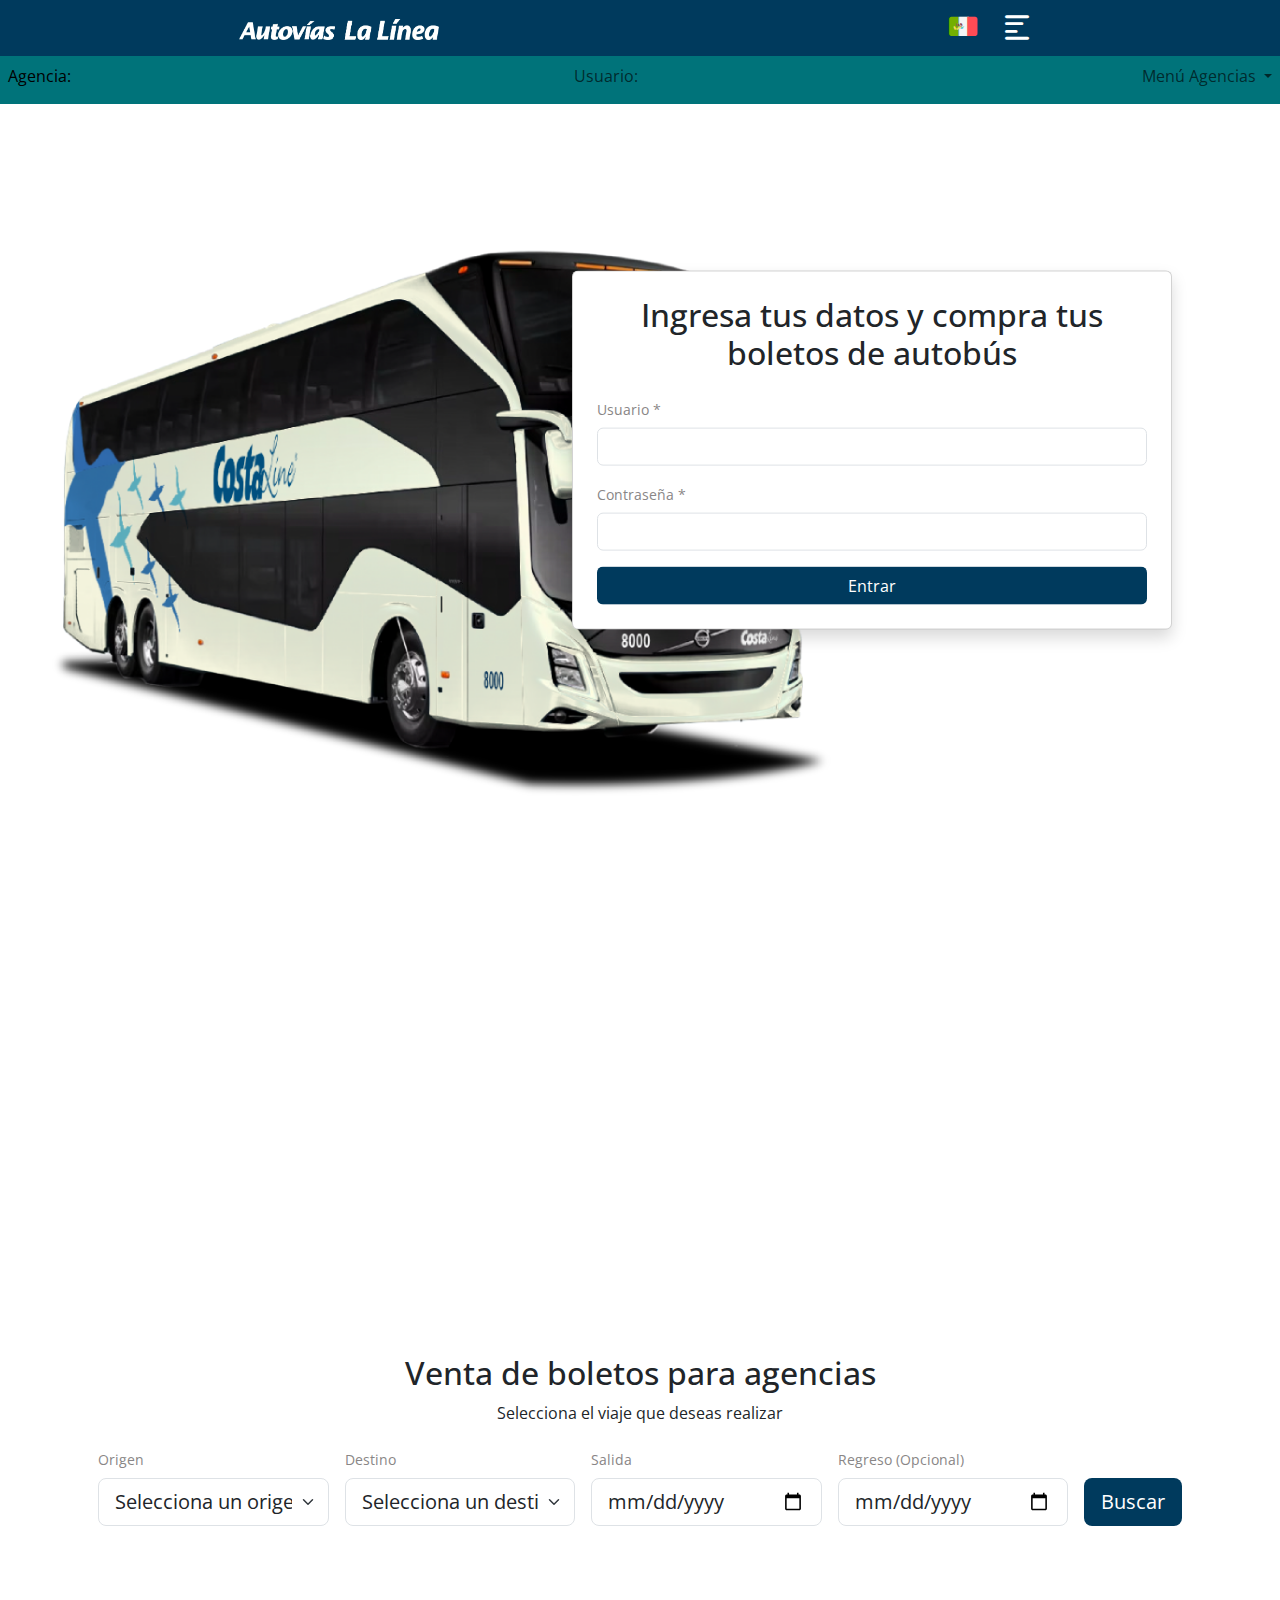
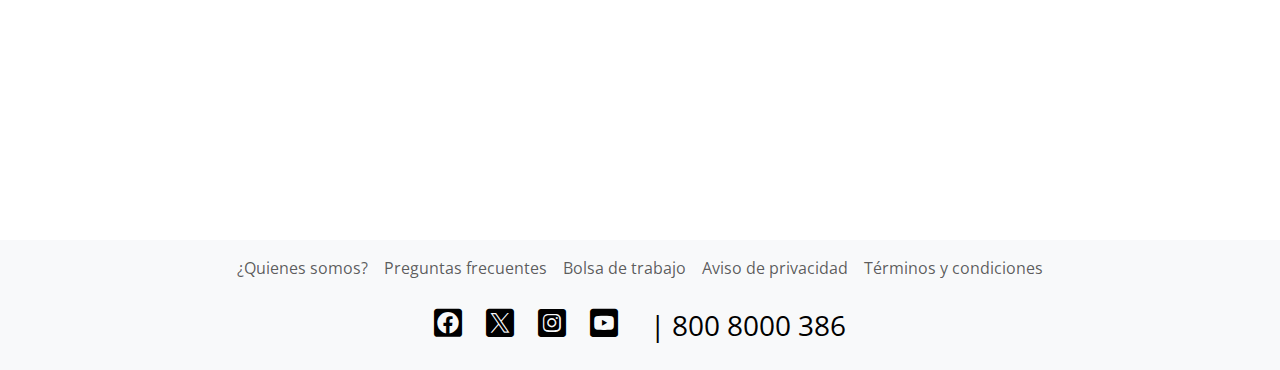
<file: index.html>
<!DOCTYPE html>
<html lang="es">

<head>
  <meta charset="UTF-8" />
  <meta name="viewport" content="width=device-width, initial-scale=1.0" />
  <title>Las mejores opciones para tus viajes</title>

  <!-- Import components -->
  <script type="module" src="main.js"></script>
  <script src="./src/js/dynamic-tabs.js"></script>

  <!-- Import Styles -->
  <link rel="stylesheet" href="src/styles/css/css-librerias/bootstrap/bootstrap.min.css?v=1.0.0" />
  <link rel="stylesheet" href="src/styles/css/css-components/styles.min.css?v=1.0.0" />
</head>

<body>
  <app-header-venta-boletos logo='{
        "src": "./src/assets/img/logos/compañia/Logo Hor blanco.webp", 
        "alt": "Logo de Etn Turistar Lujo",
        "href": "https://etn.com.mx/"
      }'></app-header-venta-boletos>

  <!-- Login Section -->
  <layout-login></layout-login>

  <!-- Main Content Section (Initially Hidden) -->
  <main id="main-content" class="main container justify-content-center align-items-center">
    <layout-select-viaje></layout-select-viaje>
  </main>
  <app-footer-venta-boletos></app-footer-venta-boletos>
  <script src="src/js/bootstrap.bundle.min.js"></script>
  <script src="src/js/login-handler.js"></script>
</body>

</html>
</file>
<file: src/styles/css/css-components/styles.min.css>
@font-face{font-family:"Open Sans";src:url("../../../assets/fonts/OpenSans-Regular.ttf") format("truetype");font-weight:400;font-style:normal;font-display:swap}@font-face{font-family:"Open Sans";src:url("../../../assets/fonts/OpenSans-Light.ttf") format("truetype");font-weight:300;font-style:normal;font-display:swap}@font-face{font-family:"Open Sans";src:url("../../../assets/fonts/OpenSans-Medium.ttf") format("truetype");font-weight:500;font-style:normal;font-display:swap}@font-face{font-family:"Open Sans";src:url("../../../assets/fonts/OpenSans-Bold.ttf") format("truetype");font-weight:700;font-style:normal;font-display:swap}@font-face{font-family:"Open Sans";src:url("../../../assets/fonts/OpenSans-ExtraBold.ttf") format("truetype");font-weight:800;font-style:normal;font-display:swap}@font-face{font-family:"Open Sans SemiCondensed";src:url("../../../assets/fonts/OpenSans-SemiCondensed-Bold.ttf") format("truetype");font-weight:700;font-style:normal;font-display:swap}@font-face{font-family:"icomoon";src:url("../../../assets/icons/icomoon.eot?v1.0.3") format("embedded-opentype"),url("../../../assets/icons/icomoon.ttf?v1.0.3") format("truetype"),url("../../../assets/icons/icomoon.woff?v1.0.3") format("woff"),url("../../../assets/icons/icomoon.svg?v1.0.3") format("svg");font-weight:normal;font-style:normal;font-display:block}[class^=icon-],[class*=" icon-"]{font-family:"icomoon" !important;font-style:normal;font-weight:normal;font-variant:normal;text-transform:none;line-height:1;-webkit-font-smoothing:antialiased;-moz-osx-font-smoothing:grayscale}.icon-front-bus .path1:before{content:"";color:#d9d9d9}.icon-front-bus .path2:before{content:"";margin-left:-0.251953125em;color:#d9d9d9}.icon-front-bus .path3:before{content:"";margin-left:-0.251953125em;color:#7c7c7c}.icon-front-bus .path4:before{content:"";margin-left:-0.251953125em;color:#7c7c7c}.icon-front-bus .path5:before{content:"";margin-left:-0.251953125em;color:#d9d9d9}.icon-front-bus .path6:before{content:"";margin-left:-0.251953125em;color:#ccc}.icon-front-bus .path7:before{content:"";margin-left:-0.251953125em;color:#d9d9d9}.icon-back-bus .path1:before{content:"";color:#d9d9d9}.icon-back-bus .path2:before{content:"";margin-left:-14.2275390625em;color:#ccc}.icon-paypal .path1:before{content:"";color:#139ad6}.icon-paypal .path2:before{content:"";margin-left:-2.400390625em;color:#263b80}.icon-paypal .path3:before{content:"";margin-left:-2.400390625em;color:#139ad6}.icon-paypal .path4:before{content:"";margin-left:-2.400390625em;color:#263b80}.icon-paypal .path5:before{content:"";margin-left:-2.400390625em;color:#139ad6}.icon-paypal .path6:before{content:"";margin-left:-2.400390625em;color:#263b80}.icon-paypal .path7:before{content:"";margin-left:-2.400390625em;color:#139ad6}.icon-paypal .path8:before{content:"";margin-left:-2.400390625em;color:#232c65}.icon-wc .path1:before{content:"";color:#003a5d}.icon-wc .path2:before{content:"";margin-left:-1em;color:#232323}.icon-wc .path3:before{content:"";margin-left:-1em;color:none}.icon-wc .path4:before{content:"";margin-left:-1em;color:none}.icon-wc .path5:before{content:"";margin-left:-1em;color:none}.icon-wc .path6:before{content:"";margin-left:-1em;color:none}.icon-wc .path7:before{content:"";margin-left:-1em;color:#232323}.icon-wc .path8:before{content:"";margin-left:-1em;color:none}.icon-boleto-electronico .path1:before{content:"";color:none}.icon-boleto-electronico .path2:before{content:"";margin-left:-1em;color:#232323}.icon-boleto-electronico .path3:before{content:"";margin-left:-1em;color:none}.icon-boleto-electronico .path4:before{content:"";margin-left:-1em;color:#003a5d}.icon-boleto-electronico .path5:before{content:"";margin-left:-1em;color:none}.icon-tv .path1:before{content:"";color:none}.icon-tv .path2:before{content:"";margin-left:-1em;color:#232323}.icon-tv .path3:before{content:"";margin-left:-1em;color:none}.icon-tv .path4:before{content:"";margin-left:-1em;color:#003a5d}.icon-tv .path5:before{content:"";margin-left:-1em;color:#fcfcfc}.icon-bus-bg-blue-rounded .path1:before{content:"";color:#003a5d}.icon-bus-bg-blue-rounded .path2:before{content:"";margin-left:-1em;color:#fff}.icon-kueskipay .path1:before{content:"";color:#0075ff}.icon-kueskipay .path2:before{content:"";margin-left:-5em;color:#0075ff}.icon-kueskipay .path3:before{content:"";margin-left:-5em;color:#0075ff}.icon-kueskipay .path4:before{content:"";margin-left:-5em;color:#0075ff}.icon-kueskipay .path5:before{content:"";margin-left:-5em;color:#0075ff}.icon-kueskipay .path6:before{content:"";margin-left:-5em;color:#0075ff}.icon-kueskipay .path7:before{content:"";margin-left:-5em;color:#0075ff}.icon-kueskipay .path8:before{content:"";margin-left:-5em;color:#000}.icon-kueskipay .path9:before{content:"";margin-left:-5em;color:#000}.icon-kueskipay .path10:before{content:"";margin-left:-5em;color:#000;opacity:.2}.icon-kueskipay .path11:before{content:"";margin-left:-5em;color:#0075ff}.icon-kueskipay .path12:before{content:"";margin-left:-5em;color:#0075ff}.icon-kueskipay .path13:before{content:"";margin-left:-5em;color:#0075ff}.icon-kueskipay .path14:before{content:"";margin-left:-5em;color:#0075ff}.icon-american-express .path1:before{content:"";color:#306fc5}.icon-american-express .path2:before{content:"";margin-left:-1em;color:#306fc5;opacity:.15}.icon-american-express .path3:before{content:"";margin-left:-1em;color:#fff}.icon-american-express .path4:before{content:"";margin-left:-1em;color:#fff}.icon-american-express .path5:before{content:"";margin-left:-1em;color:#fff}.icon-visa .path1:before{content:"";color:#1434cb}.icon-visa .path2:before{content:"";margin-left:-1em;color:#efc75e}.icon-mastercard .path1:before{content:"";color:#ff6041}.icon-mastercard .path2:before{content:"";margin-left:-1em;color:#ffd941}.icon-mastercard .path3:before{content:"";margin-left:-1em;color:#ffd941}.icon-mastercard .path4:before{content:"";margin-left:-1em;color:#ff6041}.icon-Tarjeta-B .path1:before{content:"";color:none}.icon-Tarjeta-B .path2:before{content:"";margin-left:-1em;color:#000}.icon-Tarjeta-B .path3:before{content:"";margin-left:-1em;color:#000}.icon-Tarjeta-B .path4:before{content:"";margin-left:-1em;color:#4a4a4a}.icon-Tarjeta-B .path5:before{content:"";margin-left:-1em;color:#4a4a4a}.icon-Tarjeta-B .path6:before{content:"";margin-left:-1em;color:#4a4a4a}.icon-Tarjeta-B .path7:before{content:"";margin-left:-1em;color:#4a4a4a}.icon-Tarjeta-B .path8:before{content:"";margin-left:-1em;color:#4a4a4a}.icon-breadcrumbs-passengers .path1:before{content:"";color:#000}.icon-breadcrumbs-passengers .path2:before{content:"";margin-left:-1em;color:#000}.icon-breadcrumbs-passengers .path3:before{content:"";margin-left:-1em;color:#4a4a4a}.icon-breadcrumbs-passengers .path4:before{content:"";margin-left:-1em;color:#4a4a4a}.icon-breadcrumbs-passengers .path5:before{content:"";margin-left:-1em;color:#4a4a4a}.icon-breadcrumbs-seats .path1:before{content:"";color:none}.icon-breadcrumbs-seats .path2:before{content:"";margin-left:-1em;color:#4a4a4a}.icon-breadcrumbs-seats .path3:before{content:"";margin-left:-1em;color:#4a4a4a}.icon-breadcrumbs-seats .path4:before{content:"";margin-left:-1em;color:#000}.icon-breadcrumbs-seats .path5:before{content:"";margin-left:-1em;color:#00abc9}.icon-breadcrumbs-seats .path6:before{content:"";margin-left:-1em;color:#00abc9}.icon-breadcrumbs-seats .path7:before{content:"";margin-left:-1em;color:#000}.icon-breadcrumbs-seats .path8:before{content:"";margin-left:-1em;color:#fff}.icon-breadcrumbs-seats .path9:before{content:"";margin-left:-1em;color:#000}.icon-by-day:before{content:""}.icon-night:before{content:""}.icon-output-filter:before{content:""}.icon-Icon-lupa:before{content:"";color:#0e3a59}.icon-close:before{content:""}.icon-arrow-diagonal:before{content:"";color:#fff}.icon-stroke-pointer:before{content:""}.icon-next-button:before{content:""}.icon-next-arrow:before{content:""}.icon-filters:before{content:""}.icon-end-point:before{content:""}.icon-card:before{content:""}.icon-close1:before{content:""}.icon-list:before{content:""}.icon-discount .path1:before{content:"";color:#c7c7c7}.icon-discount .path2:before{content:"";margin-left:-1em;color:#fafafa}.icon-discount .path3:before{content:"";margin-left:-1em;color:#fafafa}.icon-discount .path4:before{content:"";margin-left:-1em;color:#fafafa}.icon-place:before{content:"";color:#c7c7c7}.icon-back-circle:before{content:"";color:#789f90}.icon-bars-menu:before{content:"";color:#fff}.icon-block:before{content:""}.icon-check:before{content:""}.icon-filled-pointer:before{content:"";color:#115e67}.icon-info .path1:before{content:"";color:#000}.icon-info .path2:before{content:"";margin-left:-1em;color:#fff}.icon-logos-card .path1:before{content:"";color:#1434cb}.icon-logos-card .path2:before{content:"";margin-left:-1em;color:#ff5f00}.icon-logos-card .path3:before{content:"";margin-left:-1em;color:#eb001b}.icon-logos-card .path4:before{content:"";margin-left:-1em;color:#f79e1b}.icon-logos-card .path5:before{content:"";margin-left:-1em;color:#f79e1b}.icon-logos-card .path6:before{content:"";margin-left:-1em;color:#016fd0}.icon-logos-card .path7:before{content:"";margin-left:-1em;color:#fff}.icon-logos-card .path8:before{content:"";margin-left:-1em;color:#fff}.icon-logos-card .path9:before{content:"";margin-left:-1em;color:#016fd0}.icon-logos-card .path10:before{content:"";margin-left:-1em;color:#016fd0}.icon-logos-card .path11:before{content:"";margin-left:-1em;color:#016fd0}.icon-logos-card .path12:before{content:"";margin-left:-1em;color:#016fd0}.icon-logos-card .path13:before{content:"";margin-left:-1em;color:#016fd0}.icon-logos-card .path14:before{content:"";margin-left:-1em;color:#016fd0}.icon-logos-card .path15:before{content:"";margin-left:-1em;color:#016fd0}.icon-logos-card .path16:before{content:"";margin-left:-1em;color:#016fd0}.icon-logos-card .path17:before{content:"";margin-left:-1em;color:#016fd0}.icon-logos-card .path18:before{content:"";margin-left:-1em;color:#016fd0}.icon-logos-card .path19:before{content:"";margin-left:-1em;color:#016fd0}.icon-logos-card .path20:before{content:"";margin-left:-1em;color:#016fd0}.icon-logos-card .path21:before{content:"";margin-left:-1em;color:#016fd0}.icon-logos-card .path22:before{content:"";margin-left:-1em;color:#016fd0}.icon-logos-card .path23:before{content:"";margin-left:-1em;color:#016fd0}.icon-mx-flag .path1:before{content:"";color:#73af00}.icon-mx-flag .path2:before{content:"";margin-left:-1em;color:#f5f5f5}.icon-mx-flag .path3:before{content:"";margin-left:-1em;color:#ff4b55}.icon-mx-flag .path4:before{content:"";margin-left:-1em;color:#ffd250}.icon-mx-flag .path5:before{content:"";margin-left:-1em;color:#00c3a0}.icon-mx-flag .path6:before{content:"";margin-left:-1em;color:#00c3a0}.icon-mx-flag .path7:before{content:"";margin-left:-1em;color:#00aadc}.icon-mx-flag .path8:before{content:"";margin-left:-1em;color:#732d37}.icon-mx-flag .path9:before{content:"";margin-left:-1em;color:#aad264}.icon-mx-flag .path10:before{content:"";margin-left:-1em;color:#874150}.icon-mx-flag .path11:before{content:"";margin-left:-1em;color:#732d37}.icon-mx-flag .path12:before{content:"";margin-left:-1em;color:#783c46}.icon-mx-flag .path13:before{content:"";margin-left:-1em;color:#ffd250}.icon-mx-flag .path14:before{content:"";margin-left:-1em;color:#aad264}.icon-mx-flag .path15:before{content:"";margin-left:-1em;color:#ffe15a}.icon-mx-flag .path16:before{content:"";margin-left:-1em;color:#ffe15a}.icon-mx-flag .path17:before{content:"";margin-left:-1em;color:#ffe15a}.icon-mx-flag .path18:before{content:"";margin-left:-1em;color:#ffe15a}.icon-mx-flag .path19:before{content:"";margin-left:-1em;color:#ffe15a}.icon-mx-flag .path20:before{content:"";margin-left:-1em;color:#ffe15a}.icon-mx-flag .path21:before{content:"";margin-left:-1em;color:#ffb478}.icon-mx-flag .path22:before{content:"";margin-left:-1em;color:#9b4b5a}.icon-next-circle:before{content:"";color:#789f90}.icon-oxxo .path1:before{content:"";color:#fff}.icon-oxxo .path2:before{content:"";margin-left:-1em;color:#fbb110}.icon-oxxo .path3:before{content:"";margin-left:-1em;color:#fbb110}.icon-oxxo .path4:before{content:"";margin-left:-1em;color:#e70020}.icon-tickets .path1:before{content:"";color:#bebebe;opacity:.888}.icon-tickets .path2:before{content:"";margin-left:-1em;color:#003a5d}.icon-user:before{content:""}.icon-us-flag .path1:before{content:"";color:#f5f5f5}.icon-us-flag .path2:before{content:"";margin-left:-1em;color:#ff4b55}.icon-us-flag .path3:before{content:"";margin-left:-1em;color:#ff4b55}.icon-us-flag .path4:before{content:"";margin-left:-1em;color:#ff4b55}.icon-us-flag .path5:before{content:"";margin-left:-1em;color:#ff4b55}.icon-us-flag .path6:before{content:"";margin-left:-1em;color:#ff4b55}.icon-us-flag .path7:before{content:"";margin-left:-1em;color:#ff4b55}.icon-us-flag .path8:before{content:"";margin-left:-1em;color:#ff4b55}.icon-us-flag .path9:before{content:"";margin-left:-1em;color:#41479b}.icon-us-flag .path10:before{content:"";margin-left:-1em;color:#f5f5f5}.icon-us-flag .path11:before{content:"";margin-left:-1em;color:#f5f5f5}.icon-us-flag .path12:before{content:"";margin-left:-1em;color:#f5f5f5}.icon-us-flag .path13:before{content:"";margin-left:-1em;color:#f5f5f5}.icon-us-flag .path14:before{content:"";margin-left:-1em;color:#f5f5f5}.icon-us-flag .path15:before{content:"";margin-left:-1em;color:#f5f5f5}.icon-us-flag .path16:before{content:"";margin-left:-1em;color:#f5f5f5}.icon-us-flag .path17:before{content:"";margin-left:-1em;color:#f5f5f5}.icon-us-flag .path18:before{content:"";margin-left:-1em;color:#f5f5f5}.icon-us-flag .path19:before{content:"";margin-left:-1em;color:#f5f5f5}.icon-us-flag .path20:before{content:"";margin-left:-1em;color:#f5f5f5}.icon-us-flag .path21:before{content:"";margin-left:-1em;color:#f5f5f5}.icon-us-flag .path22:before{content:"";margin-left:-1em;color:#f5f5f5}.icon-us-flag .path23:before{content:"";margin-left:-1em;color:#f5f5f5}.icon-us-flag .path24:before{content:"";margin-left:-1em;color:#f5f5f5}.icon-us-flag .path25:before{content:"";margin-left:-1em;color:#f5f5f5}.icon-us-flag .path26:before{content:"";margin-left:-1em;color:#f5f5f5}.icon-us-flag .path27:before{content:"";margin-left:-1em;color:#f5f5f5}.icon-us-flag .path28:before{content:"";margin-left:-1em;color:#f5f5f5}.icon-us-flag .path29:before{content:"";margin-left:-1em;color:#f5f5f5}.icon-us-flag .path30:before{content:"";margin-left:-1em;color:#f5f5f5}.icon-us-flag .path31:before{content:"";margin-left:-1em;color:#f5f5f5}.icon-us-flag .path32:before{content:"";margin-left:-1em;color:#f5f5f5}.icon-us-flag .path33:before{content:"";margin-left:-1em;color:#f5f5f5}.icon-us-flag .path34:before{content:"";margin-left:-1em;color:#f5f5f5}.icon-us-flag .path35:before{content:"";margin-left:-1em;color:#f5f5f5}.icon-us-flag .path36:before{content:"";margin-left:-1em;color:#f5f5f5}.icon-us-flag .path37:before{content:"";margin-left:-1em;color:#f5f5f5}.icon-us-flag .path38:before{content:"";margin-left:-1em;color:#f5f5f5}.icon-us-flag .path39:before{content:"";margin-left:-1em;color:#f5f5f5}.icon-us-flag .path40:before{content:"";margin-left:-1em;color:#f5f5f5}.icon-us-flag .path41:before{content:"";margin-left:-1em;color:#f5f5f5}.icon-us-flag .path42:before{content:"";margin-left:-1em;color:#f5f5f5}.icon-us-flag .path43:before{content:"";margin-left:-1em;color:#f5f5f5}.icon-us-flag .path44:before{content:"";margin-left:-1em;color:#f5f5f5}.icon-us-flag .path45:before{content:"";margin-left:-1em;color:#f5f5f5}.icon-us-flag .path46:before{content:"";margin-left:-1em;color:#f5f5f5}.icon-us-flag .path47:before{content:"";margin-left:-1em;color:#f5f5f5}.icon-us-flag .path48:before{content:"";margin-left:-1em;color:#f5f5f5}.icon-us-flag .path49:before{content:"";margin-left:-1em;color:#f5f5f5}.icon-us-flag .path50:before{content:"";margin-left:-1em;color:#f5f5f5}.icon-fb:before{content:""}.icon-ig:before{content:""}.icon-x:before{content:""}.icon-yt:before{content:""}main{display:-webkit-box;display:-ms-flexbox;display:flex;margin-top:120px;min-height:calc(100vh - 100px);height:100%;width:100%}@media(max-width: 1200px){main{-webkit-box-orient:vertical;-webkit-box-direction:normal;-ms-flex-direction:column;flex-direction:column;margin-top:57px;width:100%;min-height:calc(100vh - 57px)}}aside{width:30%;height:100%;padding:20px}@media(max-width: 1200px){aside{width:100%;padding:10px 0px 10px 0px}}section{width:70%;padding:20px}@media(max-width: 1200px){section{width:100%;padding:10px 0px 0px 0px}}.__btn-forms{background-color:#003a5d;color:#fff;-webkit-transition:all .3s ease-in-out;transition:all .3s ease-in-out}.__btn-forms:hover{background-color:#003a5d;color:#003a5d;-webkit-transform:scale(1.05);transform:scale(1.05)}*,::after,::before{margin:0;padding:0;-webkit-box-sizing:border-box;box-sizing:border-box}.header .navbar{background-color:#00737a}.header .header__nav{background-color:#003a5d}.header .header__nav .header__nav__items .header__nav__button--logo .header__nav__button__logo__img{width:200px}.header .header__nav .header__nav__items .header__nav__list{list-style:none}.header .header__nav .header__nav__items .header__nav__list .header__nav__list__button .header__nav__button--language .header__nav__button__language__icon{font-size:clamp(1.8em,2.3vw,2.5em)}.header .header__nav .header__nav__items .header__nav__list .header__nav__list_button--menu:focus,.header .header__nav .header__nav__items .header__nav__list .header__nav__list_button--menu:active,.header .header__nav .header__nav__items .header__nav__list .header__nav__list_button--menu:hover{outline:none;-webkit-box-shadow:none;box-shadow:none;border:none}.dropdown{position:relative}.__menu-dropdown{background-color:#003b5c;border:none;color:#000;font-weight:500;cursor:pointer;padding:.5rem 1rem;font-size:1rem;-webkit-transition:-webkit-transform .3s ease;transition:-webkit-transform .3s ease;transition:transform .3s ease;transition:transform .3s ease, -webkit-transform .3s ease;border:3px solid #003b5c;border-radius:.5rem}.__menu-dropdown:hover{-webkit-transform:scale(1.02);transform:scale(1.02)}.dropdown-menu{display:block;position:absolute;top:100%;right:10px;min-width:200px;margin-top:.5rem;background-color:#fff;border:none;border-radius:.5rem;-webkit-box-shadow:0 8px 16px rgba(0,0,0,.2);box-shadow:0 8px 16px rgba(0,0,0,.2);z-index:1000;opacity:0;-webkit-transform:translateY(10px);transform:translateY(10px);pointer-events:none;-webkit-transition:opacity .3s ease,-webkit-transform .3s ease;transition:opacity .3s ease,-webkit-transform .3s ease;transition:opacity .3s ease,transform .3s ease;transition:opacity .3s ease,transform .3s ease,-webkit-transform .3s ease}.dropdown-menu.show{opacity:1;-webkit-transform:translateY(0);transform:translateY(0);pointer-events:auto}.dropdown-item{width:100%;padding:.75rem 1rem;color:#333;text-decoration:none;font-size:.95rem;display:block;-webkit-transition:background-color .3s ease,color .3s ease;transition:background-color .3s ease,color .3s ease;border-radius:.25rem}.dropdown-item:hover{color:#003a5d;background-color:#cdc9c9}.navbar-toggler{font-size:1.5rem;background:none;border:none;cursor:pointer}.collapse{display:none}.collapse.show{display:block}.custom-dropdown .dropdown-menu{background-color:#f8f9fa;border:1px solid #ccc;border-radius:.5rem;padding:.5rem 0;-webkit-box-shadow:0 4px 6px rgba(0,0,0,.1);box-shadow:0 4px 6px rgba(0,0,0,.1)}@media(max-width: 991px){#navItems{display:none}}.__login-card{max-width:600px;width:100%;max-height:400px;height:100%;height:auto;position:absolute;top:50%;right:-15%;-webkit-transform:translate(-50%, -50%);transform:translate(-50%, -50%)}@media(max-width: 1025px){.__login-card{position:relative;top:0;right:0;-webkit-transform:none;transform:none}}.__filter .__filter__title{font-size:clamp(.875em,2vw,1.125em)}.__filter .__filter__input-group .__filter__button-filter{display:-webkit-box;display:-ms-flexbox;display:flex;-webkit-box-pack:center;-ms-flex-pack:center;justify-content:center;-webkit-box-align:center;-ms-flex-align:center;align-items:center;border:1.4px solid #003a5d;color:#003a5d}.__filter .__filter__input-group .__filter__button-filter .__filter__icon-filter{font-size:1.5em;color:#fff;background-color:#003a5d;padding:5px}.__filter .__filter__input-group .__filter__button-filter .__filter__input-group__count{background-color:#003a5d;color:#fff}.__modal-footer{display:-webkit-box;display:-ms-flexbox;display:flex;-webkit-box-orient:horizontal;-webkit-box-direction:normal;-ms-flex-direction:row;flex-direction:row;-webkit-box-pack:justify;-ms-flex-pack:justify;justify-content:space-between;-webkit-box-align:center;-ms-flex-align:center;align-items:center;-ms-flex-wrap:nowrap;flex-wrap:nowrap;width:100%;padding:20px;gap:20px}.__modal-footer .__btn-aply{display:-webkit-box;display:-ms-flexbox;display:flex;-webkit-box-pack:center;-ms-flex-pack:center;justify-content:center;-webkit-box-align:center;-ms-flex-align:center;align-items:center;width:50%;border-radius:.7rem}.__checkbox-options .__checkbox{display:-webkit-box;display:-ms-flexbox;display:flex;-webkit-box-align:center;-ms-flex-align:center;align-items:center;max-height:35px;height:100%;background-color:#e7e7e7;border-radius:.7rem;padding:.5rem;gap:2px}.btn-aply{color:#fff;background-color:#003a5d}.btn-aply:hover{background-color:#275280}.btn-resset{color:#003a5d;border-color:#003a5d}.btn-resset:hover,.btn-resset:active{background-color:#275280}.__section__item{-webkit-box-shadow:2px 2px 5px rgba(0,0,0,.3);box-shadow:2px 2px 5px rgba(0,0,0,.3);height:70px}.__section__item .__section__item__logo{width:13%}.__section__item .__section__item__logo .__section__item__logo__img{max-width:100px;width:100%}.__section__item .__section__item__details{display:grid;-webkit-box-shadow:0px 0px 3px 0px rgba(0,0,0,.3);box-shadow:0px 0px 3px 0px rgba(0,0,0,.3);width:87%;grid-template-columns:repeat(5, ifr);grid-template-rows:repeat(2, ifr);grid-template-areas:"icon-time-trip time-trip-text level-cost prices-points see-seats" "icon-time-trip btn-time-details level-cost prices-points see-seats"}.__section__item .__section__item__details .__section__item__logo-grid{grid-area:logo-floors;display:-webkit-box;display:-ms-flexbox;display:flex;-webkit-box-pack:start;-ms-flex-pack:start;justify-content:flex-start;-webkit-box-align:start;-ms-flex-align:start;align-items:flex-start;width:100%}.__section__item .__section__item__details .__section__item__logo-grid .__section__item__logo__img-grid{max-height:30px;height:100%}@media(max-width: 990px){.__section__item .__section__item__details .__section__item__logo-grid .__section__item__logo__img-grid{max-width:130px;width:100%}}.__section__item .__section__item__details .main__section__item__details__icon{grid-area:icon-time-trip}.__section__item .__section__item__details .main__section__item__details__time__text__time{grid-area:time-trip-text}.__section__item .__section__item__details .main__section__item__details__time__text__time .__section__item__details__time__text__time__hour .outline{display:block;width:15px;height:.5px;background-color:#000}.__section__item .__section__item__details .main__section__item__details__time__text__time .__section__item__details__time__text__time__hour .arrow{font-weight:.5px}.__section__item .__section__item__details .main__section__item__details__time__text__info{grid-area:btn-time-details}.__section__item .__section__item__details .main__section__item__details__time__text__info .main__section__item__details__link{color:#003a5d}.__section__item .__section__item__details .__item__level-cost{grid-area:level-cost}.__section__item .__section__item__details .__item__prices-points{grid-area:prices-points}.__section__item .__section__item__details .__section__item__details__button--choose{grid-area:see-seats;padding:auto 20px;color:#003a5d;border-color:#003a5d}.__section__item .__section__item__details .__section__item__details__button--choose:hover{background-color:#003a5d;color:#fff}@media(max-width: 1200px){.__section__item .__section__item__details{width:100%;grid-template-columns:repeat(3, ifr);grid-template-rows:repeat(3, ifr);grid-template-areas:"logo-floors logo-floors prices-points" "icon-time-trip time-trip-text time-trip-text" "btn-time-details btn-time-details see-seats";padding:10px}}@media(max-width: 1200px){.__section__item{width:100%;-webkit-box-orient:vertical;-webkit-box-direction:normal;-ms-flex-direction:column;flex-direction:column;height:auto}}.modal.trip-details .modal-header{border:none;display:-webkit-box;display:-ms-flexbox;display:flex;-webkit-box-align:center;-ms-flex-align:center;align-items:center;-webkit-box-pack:center;-ms-flex-pack:center;justify-content:center}.modal.trip-details h3{font-size:20px;font-weight:600;margin-bottom:0}.modal.trip-details .modal-body{padding-top:0}.modal.trip-details .nav-tabs li{width:50%}.modal.trip-details .nav-tabs li button{width:100%;border-radius:0;border:none;border-bottom:solid 2px #d3d3d3;color:#232323;font-size:14px}.modal.trip-details .nav-tabs li button [class^=icon-]{margin-right:5px}.modal.trip-details .nav-tabs li button.active{border-color:#003a5d;font-weight:700}.modal.trip-details .tab-content{margin-top:20px}.modal.trip-details .toast-info{display:-webkit-box;display:-ms-flexbox;display:flex;background-color:#f0f8ff;-ms-flex-align:center;align-items:center;-webkit-box-pack:start;-ms-flex-pack:start;justify-content:flex-start;border-width:1px 1px 1px 5px;border-style:solid;border-color:#00737a;-o-border-image:initial;border-image:initial;border-radius:5px;padding:5px 15px;display:flex;-webkit-box-align:center;align-items:center;background-color:#fff;-webkit-box-shadow:rgba(120,159,144,.376) 0px 0px 10px;box-shadow:rgba(120,159,144,.376) 0px 0px 10px;width:100%;margin-bottom:20px}.modal.trip-details .toast-info p{color:#232323;font-size:16px;font-weight:600}.modal.trip-details .toast-info [class^=icon-]{margin-right:10px;color:#00737a}.modal.trip-details .toast-info .icon-info .path1:before{color:#00737a}.modal.trip-details .trip-details__itinerary__step{display:-webkit-box;display:-ms-flexbox;display:flex;margin-bottom:20px}.modal.trip-details .trip-details__itinerary__step .trip-details__itinerary__step--hour{width:20%}.modal.trip-details .trip-details__itinerary__step .trip-details__itinerary__step--icon{width:10%;display:-webkit-box;display:-ms-flexbox;display:flex;-webkit-box-pack:center;-ms-flex-pack:center;justify-content:center}.modal.trip-details .trip-details__itinerary__step .trip-details__itinerary__step--place{width:70%;border-radius:5px;background:rgba(230,230,230,.2);padding:10px 20px;border:1px solid #e6e6e6}.modal.trip-details .trip-details__itinerary__step .trip-details__itinerary__step--place::before{background-color:var(#003A5D)}.modal.trip-details .trip-details__itinerary__step .trip-details__itinerary__step--place .trip-details__itinerary__step--place__title{color:#232323;font-size:18px;font-weight:700}.modal.trip-details .trip-details__itinerary__step .trip-details__itinerary__step--place .trip-details__itinerary__step--place__from{color:#232323;font-size:14px;font-weight:400;margin:5px 0}.modal.trip-details .trip-details__itinerary__step .trip-details__itinerary__step--place .trip-details__itinerary__step--place__adress{color:#232323;font-size:14px;font-weight:400}.modal.trip-details .trip-details__itinerary__step a{font-size:12px;font-weight:600;text-decoration-line:underline;-webkit-transition:color .25s ease-out;transition:color .25s ease-out;color:#003a5d}.modal.trip-details .trip-details__itinerary__step--hour{color:#232323;font-size:14px;font-weight:400}body{font-family:"Open Sans",sans-serif;font-size:100%;min-height:100vh;overflow-x:hidden;margin-top:0}.titulo__page{font-family:"Open Sans",sans-serif;color:#232323;font-size:20px;font-weight:700}.subtitulo__pages{font-family:"Open Sans",sans-serif;color:#232323;font-size:18px;font-weight:700}.titulo__route{font-family:"Open Sans",sans-serif;color:#232323;font-size:14px;font-weight:400;max-width:300px;text-overflow:ellipsis;white-space:nowrap}.subtitulo__onboard{font-family:"Open Sans",sans-serif;color:#232323;font-size:16px;font-weight:400}.title__form{font-family:"Open Sans",sans-serif;color:#232323;font-size:16px;font-weight:700}.form-label{font-family:"Open Sans",sans-serif;color:#898686;background-size:20px;border-radius:4px;font-size:14px}.css-1ildg7g{margin-top:20px;position:relative}.css-bjn8wh{position:relative}.css-1habs1z{color:#9b9b9b;position:absolute;top:0px;left:15px;font-size:16px;cursor:text;-webkit-transition:color .2s ease-out,-webkit-transform .2s ease-out;transition:color .2s ease-out,-webkit-transform .2s ease-out;transition:transform .2s ease-out,color .2s ease-out;transition:transform .2s ease-out,color .2s ease-out,-webkit-transform .2s ease-out;text-align:initial;font-family:"Open Sans",sans-serif;pointer-events:none;-webkit-transform:translateY(-20px) scale(0.8);transform:translateY(-20px) scale(0.8);-webkit-transform-origin:0px 0px;transform-origin:0px 0px}.css-za6xmu{-webkit-appearance:none;-moz-appearance:none;appearance:none;background-color:#fff;background-position:calc(100% - 15px) center;background-repeat:no-repeat;background-size:20px;border-radius:4px;color:#232323;font-size:16px;height:50px;padding:0px 15px;transition:border .3s,background-color .3s,-webkit-box-shadow .3s;width:100%;border-width:1px;border-style:solid;border-color:rgba(0,0,0,0) rgba(0,0,0,0) #e6e6e6;-o-border-image:initial;border-image:initial;-webkit-box-shadow:#e6e6e6 0px 0px 9px .5px;box-shadow:#e6e6e6 0px 0px 9px .5px}.card-text{font-family:"Open Sans",sans-serif;color:#232323;font-size:14px;font-weight:600}.card-text__cost{--tw-text-opacity: 1;color:rgb(104 104 104/var(--tw-text-opacity))}.card-text__cost strong{font-family:"Open Sans",sans-serif;color:#232323;font-size:16px;font-weight:700;white-space:nowrap}.text__advertise{font-family:"Open Sans",sans-serif;color:#232323;font-size:16px;font-weight:400;cursor:default}.add__protected__traveler{color:#898686;font-family:sans-serif;font-size:15px;font-style:normal;font-weight:400;margin:0}.indications__text{font-family:"Open Sans",sans-serif;color:#232323;font-size:14px;font-weight:400}.pagination__floor{padding:10px 20px;margin:5px;border-radius:6px 6px 0 0;background-color:#f8f9fa;font-family:"Open Sans","Helvetica-Neue","Helvetica",sans-serif;color:#9b9b9b;font-weight:500;-webkit-transition:all .3s ease;transition:all .3s ease;text-align:center;display:inline-block;border:none;border-bottom:4px solid rgba(0,0,0,0)}.pagination__floor:hover{background-color:#e2e6ea;color:#000;text-decoration:none}.pagination__floor.active,.pagination__floor[aria-selected=true]{background-color:#f8f9fa;color:#789f90;border-bottom:4px solid #789f90;font-weight:bold}.text-details{color:#003a5d}.link-personalizada{color:#003a5d}.link-personalizada:hover{color:#003a5d;text-decoration:underline;text-decoration-color:#003a5d}.fondo-card{background-color:#fff}.btn-personalizado{background-color:rgba(0,0,0,0);color:#003a5d;border:2px solid #003a5d;border-radius:10px;padding:5px 5px;font-size:16px;font-weight:bold;-webkit-box-shadow:0 4px 6px rgba(0,0,0,.1);box-shadow:0 4px 6px rgba(0,0,0,.1);-webkit-transition:all .3s ease;transition:all .3s ease}.btn-personalizado:hover{background-color:#fff;border-color:#68849b;-webkit-box-shadow:0 6px 8px rgba(0,0,0,.2);box-shadow:0 6px 8px rgba(0,0,0,.2)}.btn-regresar{height:30px;width:30%;background-color:#fff;color:#003a5d;border-radius:50px;padding:1px 5px;font-size:16px;font-weight:bold;-webkit-box-shadow:0 4px 6px rgba(0,0,0,.1);box-shadow:0 4px 6px rgba(0,0,0,.1);-webkit-transition:all .3s ease;transition:all .3s ease}.btn-regresar:hover{background-color:#fff;-webkit-box-shadow:0 6px 8px rgba(0,0,0,.2);box-shadow:0 6px 8px rgba(0,0,0,.2)}.btn-free{height:30px;width:30px;background-color:rgba(0,0,0,0);color:#003a5d;border:2px solid #003a5d;border-radius:5px;padding:1px 5px;font-size:16px;font-weight:bold;-webkit-box-shadow:0 4px 6px rgba(0,0,0,.1);box-shadow:0 4px 6px rgba(0,0,0,.1);-webkit-transition:all .3s ease;transition:all .3s ease}.btn-free:hover{background-color:#eee;-webkit-box-shadow:0 6px 8px rgba(0,0,0,.2);box-shadow:0 6px 8px rgba(0,0,0,.2);border:2px solid #003a5d}.btn-selected{height:30px;width:30px;background-color:#003a5d;border:2px solid #000;border-radius:5px;padding:1px 5px;font-size:16px;font-weight:bold;-webkit-box-shadow:0 4px 6px rgba(0,0,0,.1);box-shadow:0 4px 6px rgba(0,0,0,.1);-webkit-transition:all .3s ease;transition:all .3s ease}.btn-selected:hover{background-color:#003a5d;border:2px solid #000}.btn-taken{height:30px;width:30px;background-color:#c7c7c7;border:2px solid #9b9b9b;border-radius:5px;padding:1px 5px;font-size:16px;font-weight:bold;-webkit-box-shadow:0 4px 6px rgba(0,0,0,.1);box-shadow:0 4px 6px rgba(0,0,0,.1);-webkit-transition:all .3s ease;transition:all .3s ease;cursor:default}.btn-taken:hover{background-color:#c7c7c7;border:2px solid #9b9b9b}.btn-onboard{-ms-flex-pack:distribute;justify-content:space-around;height:60px;width:180px;background-color:rgba(0,0,0,0);color:#003a5d;border-radius:20px;padding:1px 5px;font-size:20px;font-weight:bold;-webkit-box-shadow:10px 10px 30px rgba(0,0,0,.3);box-shadow:10px 10px 30px rgba(0,0,0,.3);-webkit-transition:all .3s ease;transition:all .3s ease}.btn-continue{-ms-flex-pack:distribute;justify-content:space-around;height:60px;width:auto;background:-webkit-gradient(linear, right top, left top, from(#587C6E), color-stop(40%, #789F90));background:linear-gradient(270deg, #587C6E 0%, #789F90 40%);color:#fff;border-radius:5px;padding:1px 5px;font-size:18px;font-weight:bold;-webkit-box-shadow:0px 4px 6px rgba(0,0,0,.2);box-shadow:0px 4px 6px rgba(0,0,0,.2);-webkit-transition:all .3s ease;transition:all .3s ease;margin-left:auto;display:-webkit-box;display:-ms-flexbox;display:flex;-webkit-box-align:center;-ms-flex-align:center;align-items:center;gap:10px;cursor:pointer}.btn-continue:hover{-webkit-transform:translateY(-5px);transform:translateY(-5px);-webkit-box-shadow:0px 10px 15px rgba(0,0,0,.3);box-shadow:0px 10px 15px rgba(0,0,0,.3);background-color:#789f90;color:#fff}.btn-continue .tab-content__onboard__continue{display:-webkit-box;display:-ms-flexbox;display:flex;width:auto;padding-left:5px;float:inline-start;overflow:hidden;padding-left:10px;cursor:pointer}.btn-continue .container{display:-webkit-box;display:-ms-flexbox;display:flex;width:80px;float:inline-end;gap:2px;overflow:hidden;padding-left:0;cursor:pointer}.btn-continue .arrow{font-size:25px;color:#fff;-webkit-animation:moveRight .8s linear infinite;animation:moveRight .8s linear infinite;opacity:1}.btn-continue .arrow:nth-child(2){-webkit-animation-delay:.2s;animation-delay:.2s}.btn-continue .arrow:nth-child(3){-webkit-animation-delay:.4s;animation-delay:.4s}@-webkit-keyframes moveRight{0%{-webkit-transform:translateX(0);transform:translateX(0);opacity:1}100%{-webkit-transform:translateX(20px);transform:translateX(20px);opacity:0}}@keyframes moveRight{0%{-webkit-transform:translateX(0);transform:translateX(0);opacity:1}100%{-webkit-transform:translateX(20px);transform:translateX(20px);opacity:0}}.btn-agregar{height:40px;width:100%;-webkit-box-align:center;-ms-flex-align:center;align-items:center;background-color:#fff;color:#003a5d;border-radius:50px;padding:5px 5px;font-size:16px;font-weight:bold;-webkit-box-shadow:0 4px 6px rgba(0,0,0,.1);box-shadow:0 4px 6px rgba(0,0,0,.1);-webkit-transition:all .3s ease;transition:all .3s ease}.btn-agregar:hover{background-color:#fff;-webkit-box-shadow:0 6px 8px rgba(0,0,0,.2);box-shadow:0 6px 8px rgba(0,0,0,.2)}.btn-group{display:-webkit-box;display:-ms-flexbox;display:flex;gap:15px;padding:0px;border-radius:10px;background-color:rgba(0,0,0,0)}.max-ancho{max-width:100%;padding:0}.btn-check{display:none}.btn-check-label{display:-webkit-inline-box;display:-ms-inline-flexbox;display:inline-flex;-webkit-box-align:start;-ms-flex-align:start;align-items:start;padding:5px 10px;background-color:rgba(0,0,0,0);border:2px solid gray;border-radius:10px;cursor:pointer;color:#686868;-webkit-transition:background-color .3s,color .3s;transition:background-color .3s,color .3s}.btn-check-label::before{content:"";display:inline-block;width:20px;height:20px;margin-right:10px;border:2px solid gray;border-radius:50%;background-color:rgba(0,0,0,0);-webkit-transition:background-color .3s,border-color .3s;transition:background-color .3s,border-color .3s}.btn-check:checked+.btn-check-label::before{background-color:#789f90;border:5px solid #fff}.btn-check-label:hover::before{background-color:#fff;border-color:#789f90}.btn-check:checked+.btn-check-label{background-color:#789f90;color:#fff}.btn-check-label:hover{background-color:#e6e6e6;color:#686868}.btn-group__protected__traveler{width:100%;border-radius:5px;border:2px solid #68849b}.btn-group__terminos__condiciones{display:-webkit-box;display:-ms-flexbox;display:flex;width:100%;padding:10px;border-radius:5px;background-color:rgba(0,0,0,0);border:0px;-webkit-box-shadow:0 4px 12px rgba(0,0,0,.2),0 -4px 12px rgba(0,0,0,.2);box-shadow:0 4px 12px rgba(0,0,0,.2),0 -4px 12px rgba(0,0,0,.2);border-left:5px solid #f8cc63}input[type=checkbox]{-moz-appearance:none;appearance:none;-webkit-appearance:none;background-color:#fff;border:2px solid #ccc;border-radius:6px;width:20px;height:20px;cursor:pointer;position:relative;-webkit-transition:all .2s ease-in-out;transition:all .2s ease-in-out;display:inline-block}input[type=checkbox]:checked{border-color:#78a390;background-color:#fff}input[type=checkbox]:checked::after{content:"✔";color:green;font-size:14px;font-weight:bold;position:absolute;top:-1px;left:3px}.tiempo{color:#68849b;height:30px;width:30%;padding:1px 5px;font-size:16px;font-weight:bold;-webkit-transition:all .3s ease;transition:all .3s ease}.details-tittle{font-family:Arial,Helvetica,sans-serif;font-size:13px;font-style:italic;color:gray;margin-top:5px}.details-route{font-family:Arial,Helvetica,sans-serif;font-size:15px;font-weight:bold;margin-top:5px}.details-date{font-family:Arial,Helvetica,sans-serif;font-size:15px;margin-top:5px}.details-date{font-family:Arial,Helvetica,sans-serif;font-size:15px;margin-top:5px}.suport{font-family:Arial,Helvetica,sans-serif;font-size:15px;margin-top:30px;margin-bottom:10px}.list-group-item__main__section__item__logo{display:-webkit-box;display:-ms-flexbox;display:flex;height:60px}.tab-content__floor__two__front__table-sits table{border-collapse:separate;border-spacing:5px}.tab-content__floor__two__front__table-sits table .taken{height:50px;width:50px;background-color:#c7c7c7;border:2px solid #9b9b9b;color:#000;border-radius:5px;vertical-align:middle;text-align:center;font-size:16px;font-weight:bold;-webkit-box-shadow:0 4px 6px rgba(0,0,0,.1);box-shadow:0 4px 6px rgba(0,0,0,.1);-webkit-transition:all .3s ease;transition:all .3s ease;cursor:default}.tab-content__floor__two__front__table-sits table .taken:hover{background-color:#c7c7c7;border:2px solid #9b9b9b}.tab-content__floor__two__front__table-sits table .selected{height:50px;width:50px;background-color:#003a5d;border:2px solid #000;border-radius:5px;padding:1px 5px;font-size:16px;font-weight:bold;-webkit-box-shadow:0 4px 6px rgba(0,0,0,.1);box-shadow:0 4px 6px rgba(0,0,0,.1);-webkit-transition:all .3s ease;transition:all .3s ease;cursor:pointer}.tab-content__floor__two__front__table-sits table .selected:hover{background-color:#003a5d;border:2px solid #000}.tab-content__floor__two__front__table-sits table .free{height:50px;width:50px;text-align:center;-webkit-box-align:center;-ms-flex-align:center;align-items:center;background-color:rgba(0,0,0,0);color:#003a5d;border:2px solid #003a5d;border-radius:5px;font-size:16px;font-weight:bold;-webkit-box-shadow:0 4px 6px rgba(0,0,0,.1);box-shadow:0 4px 6px rgba(0,0,0,.1);-webkit-transition:all .3s ease;transition:all .3s ease;cursor:pointer}.tab-content__floor__two__front__table-sits table .free:hover{background-color:#eee;-webkit-box-shadow:0 6px 8px rgba(0,0,0,.2);box-shadow:0 6px 8px rgba(0,0,0,.2);border:2px solid #003a5d}.tab-content__floor__two__front__table-sits table .nothing{height:50px;width:50px;background-color:rgba(0,0,0,0);color:#003a5d;border:2px solid rgba(0,0,0,0);border-radius:5px;padding:1px 5px;font-size:16px;font-weight:bold;-webkit-transition:all .3s ease;transition:all .3s ease}.tab-content__floor__two__front__table-sits table .air{height:50px;width:50px;text-align:center;background-color:rgba(0,0,0,0);color:#003a5d;border:2px solid rgba(0,0,0,0);border-radius:5px;padding:1px 5px;font-size:16px;font-weight:bold;-webkit-transition:all .3s ease;transition:all .3s ease}.tab-content__floor__two__front__table-sits table span.numero-asiento{display:block;font-weight:bold;margin-top:-10px;color:#000}.tab-pane{display:none}.tab-pane.active{display:block !important;position:relative;top:0}.footer{margin-top:auto}.__article-trip .__section__travel__title{font-size:clamp(1em,2vw,1.25em)}.__article-trip .__section__travel__subtitle .__section__travel__subtitle__text--bg{background-color:#003a5d}.__article-trip .__section__items{height:338px;overflow-y:auto}@media(max-width: 1200px){.__article-trip .__section__items{height:400px}}.__article-trip .__section__direction{background-color:#f0f0f0;padding:20px}.__article-trip .__section__direction .icon-filled-pointer::before{color:#003a5d}@media(max-width: 1200px){.__article-trip .__section__direction{width:100%}.__article-trip .__section__direction .main__section__direction__origin{width:100%}.__article-trip .__section__direction .main__section__direction__destination{width:100%}}.__article-trip .__button__promo__code{color:#003a5d;border-color:#003a5d}.__article-trip .__button__promo__code:hover{background-color:#003a5d;color:#fff}.__article-trip.__button-dates{height:55px}.__article-trip.__button-dates .icon-back-circle::before,.__article-trip.__button-dates .icon-next-circle::before{color:#003a5d}.__article-trip.__button-dates .__btn-text.__btn-text-size{font-size:8px}.__payment-selector-badge button{max-width:200px;width:100%;height:100px;display:-webkit-box;display:-ms-flexbox;display:flex;-webkit-box-orient:vertical;-webkit-box-direction:normal;-ms-flex-direction:column;flex-direction:column;-webkit-box-align:center;-ms-flex-align:center;align-items:center;-webkit-box-pack:center;-ms-flex-pack:center;justify-content:center;text-align:center;position:relative}.__payment-selector-badge button .__method-payment-icon{font-size:clamp(1.5rem,5vw,2.5rem)}.__payment-selector-badge button .__method-payment-one-icon{font-size:clamp(.9rem,3vw,2rem)}.__payment-selector-badge button .__new-method{position:absolute;top:-15px;left:50%;-webkit-transform:translateX(-50%);transform:translateX(-50%);background-color:#99da93;color:#fff;border-radius:20px;max-width:120px;width:100%;height:30px;z-index:1}.__btn-continue{background-color:#003a5d}/*# sourceMappingURL=styles.min.css.map */
</file>
